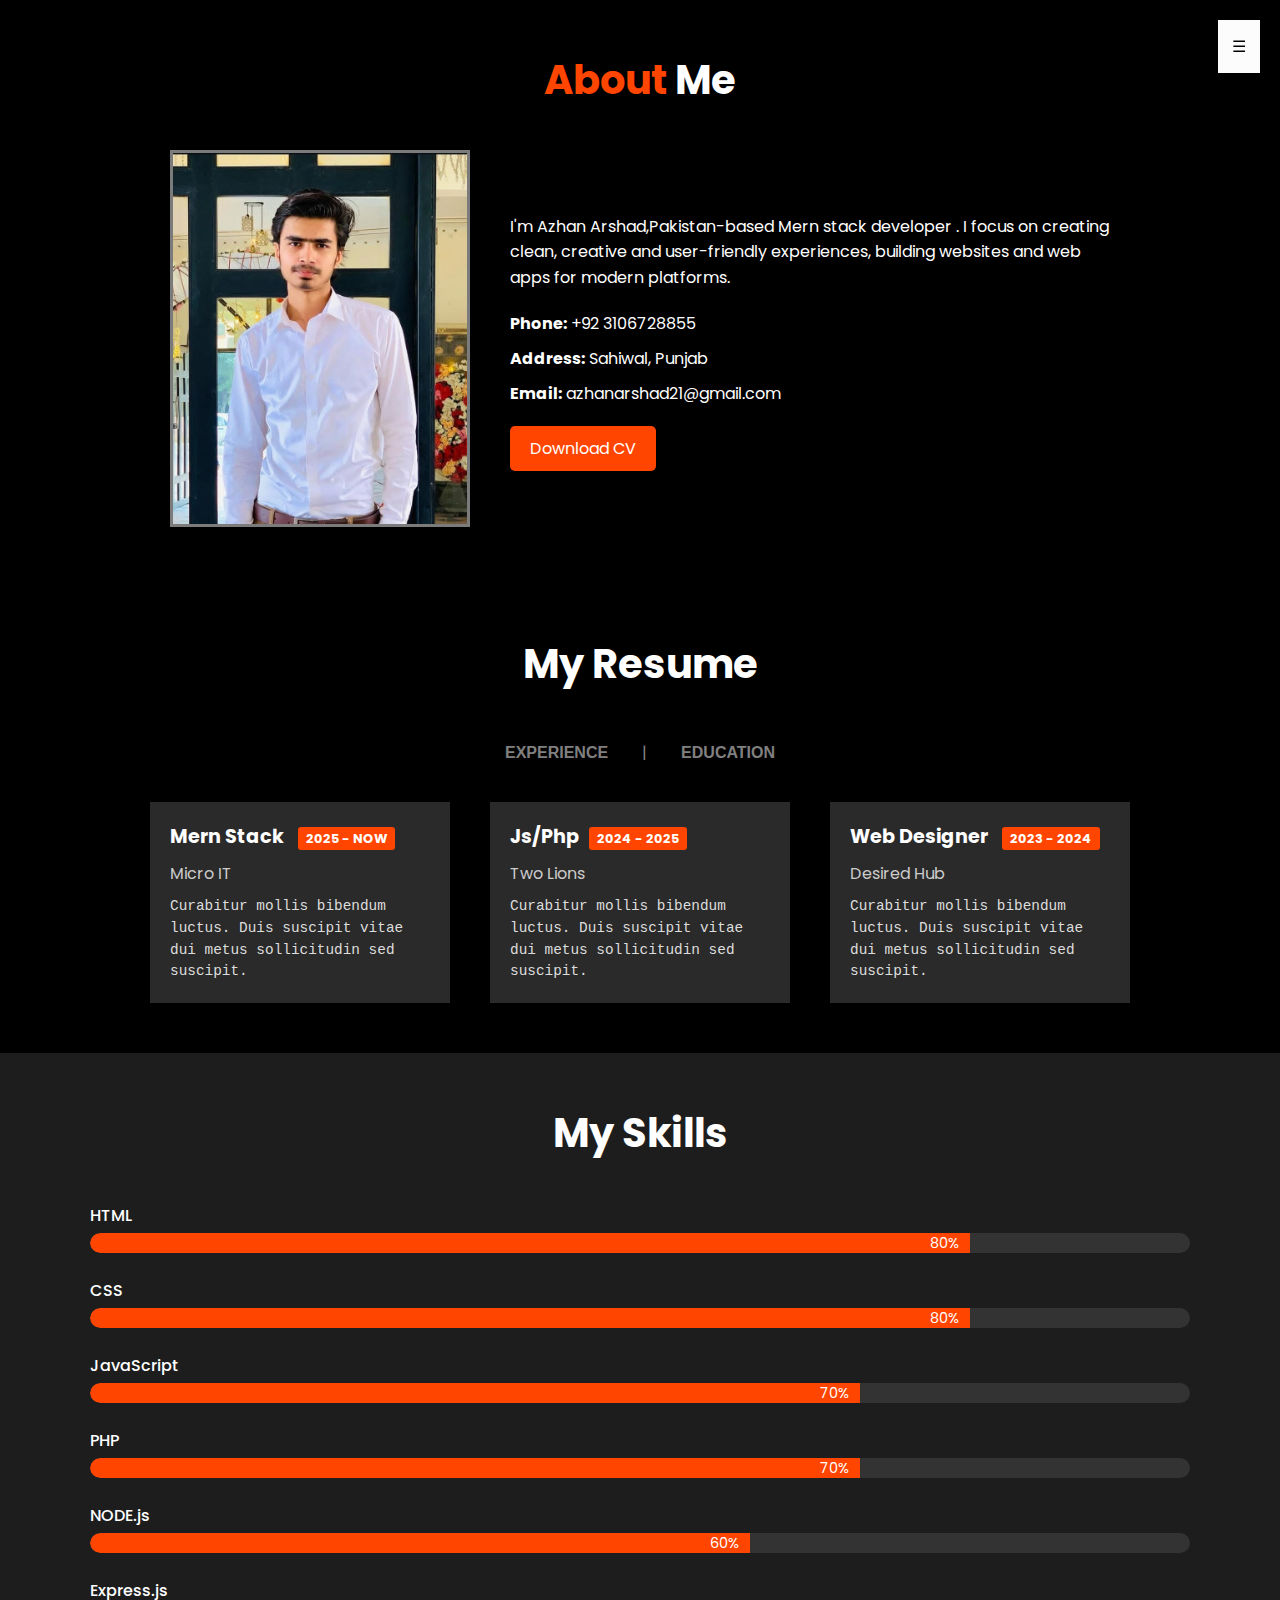
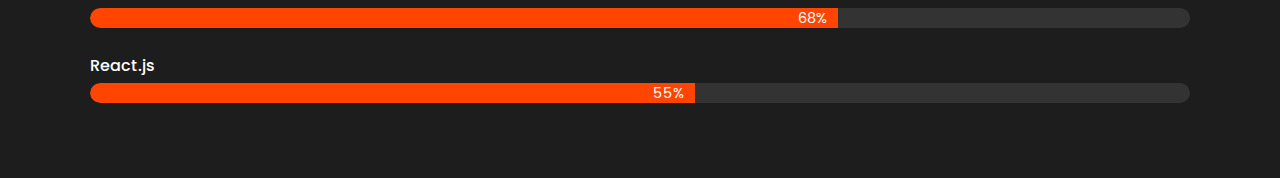
<file: about.html>
<!DOCTYPE html>
<html lang="en">
<head>
  <meta charset="UTF-8" />
  <meta name="viewport" content="width=device-width, initial-scale=1.0"/>
  <title>About Me</title>
  <link rel="stylesheet" href="styleabout.css"/>

  <link href="https://fonts.googleapis.com/css2?family=Poppins:wght@300;500;700&display=swap" rel="stylesheet">
</head>
<body>
    <div class="menu-toggle" onclick="toggleMenu()">☰</div>
  <nav id="menu">
    <a href="index.html">HOME</a>
    <a href="#">ABOUT</a>
    <!-- <a href="#portfolio">PORTFOLIO</a> -->
    <a href="contact.html">CONTACT</a>
    <a href="#blog">BLOG</a>
  </nav>
  <section class="about" id="about">
    <div class="container">
      <h2 class="section-title"><span>About</span> Me</h2>
      <div class="about-content">
        <div class="about-img">
          <img src="images/profile.jpg" alt="Profile Photo" />
        </div>
        <div class="about-text">
          <p>I'm Azhan Arshad,Pakistan-based Mern stack developer . I focus on creating clean, creative and user-friendly experiences, building websites and web apps for modern platforms.</p>
          <ul class="about-info">
            <li><strong>Phone:</strong> +92 3106728855</li>
            <li><strong>Address:</strong> Sahiwal, Punjab</li>
            <li><strong>Email:</strong> azhanarshad21@gmail.com</li>
          </ul>
          <a href="azhan.pdf" class="btn">Download CV</a>
        </div>
      </div>
    </div>
  </section>
  <!-- <section class="resume" id="resume"> -->
  <div class="container">
    <h2 class="section-title">My Resume</h2>

    <div class="resume-tabs">
      <button class="tab-btn active" onclick="switchTab('experience')">EXPERIENCE</button>
      <span>|</span>
      <button class="tab-btn" onclick="switchTab('education')">EDUCATION</button>
    </div>

    <div class="resume-content">
      <div class="tab-panel experience active">
        <div class="resume-box">
          <h3>Mern Stack <span class="year">2025 - NOW</span></h3>
          <p class="company">Micro IT</p>
          <p class="desc">Curabitur mollis bibendum luctus. Duis suscipit vitae dui metus sollicitudin sed suscipit.</p>
        </div>
        <div class="resume-box resume-box2">
          <h3>Js/Php<span class="year">2024 - 2025</span></h3>
          <p class="company">Two Lions</p>
          <p class="desc">Curabitur mollis bibendum luctus. Duis suscipit vitae dui metus sollicitudin sed suscipit.</p>
        </div>
        <div class="resume-box">
          <h3>Web Designer <span class="year">2023 - 2024</span></h3>
          <p class="company">Desired Hub</p>
          <p class="desc">Curabitur mollis bibendum luctus. Duis suscipit vitae dui metus sollicitudin sed suscipit.</p>
        </div>
      </div>

      <div class="tab-panel education">
        <div class="resume-box">
          <h3>BS in Information Technology <span class="year">2022 - 2026</span></h3>
          <p class="company">University of Sahiwal</p>
          <p class="desc">Studied OOP, software engineering, Dsa, Database and Web-Development.</p>
        </div>
        <div class="resume-box resume-box3">
          <h3>Higher Secondary <span class="year">2019 - 2021</span></h3>
          <p class="company">Punjab College</p>
          <p class="desc">Completed college-level coursework in computing and design fundamentals.</p>
        </div>
      </div>
    </div>
    </div>

<!-- SKILLS SECTION -->
<section class="skills">
  <div class="container">
    <h2 class="section-title">My Skills</h2>

    <div class="skill-bar">
      <p>HTML</p>
      <div class="bar"><div class="progress" style="width: 80%;">80%</div></div>
    </div>

    <div class="skill-bar">
      <p>CSS</p>
      <div class="bar"><div class="progress" style="width: 80%;">80%</div></div>
    </div>

    <div class="skill-bar">
      <p>JavaScript</p>
      <div class="bar"><div class="progress" style="width: 70%;">70%</div></div>
    </div>

    <div class="skill-bar">
      <p>PHP</p>
      <div class="bar"><div class="progress" style="width: 70%;">70%</div></div>
    </div>
    <div class="skill-bar">
      <p>NODE.js</p>
      <div class="bar"><div class="progress" style="width: 60%;">60%</div></div>
    </div>
    <div class="skill-bar">
      <p>Express.js</p>
      <div class="bar"><div class="progress" style="width: 68%;">68%</div></div>
    </div>
    <div class="skill-bar">
      <p>React.js</p>
      <div class="bar"><div class="progress" style="width: 55%;">55%</div></div>
    </div>
  </div>
</section>

<script src="script.js">
 
</script>

</body>
</html>
</file>
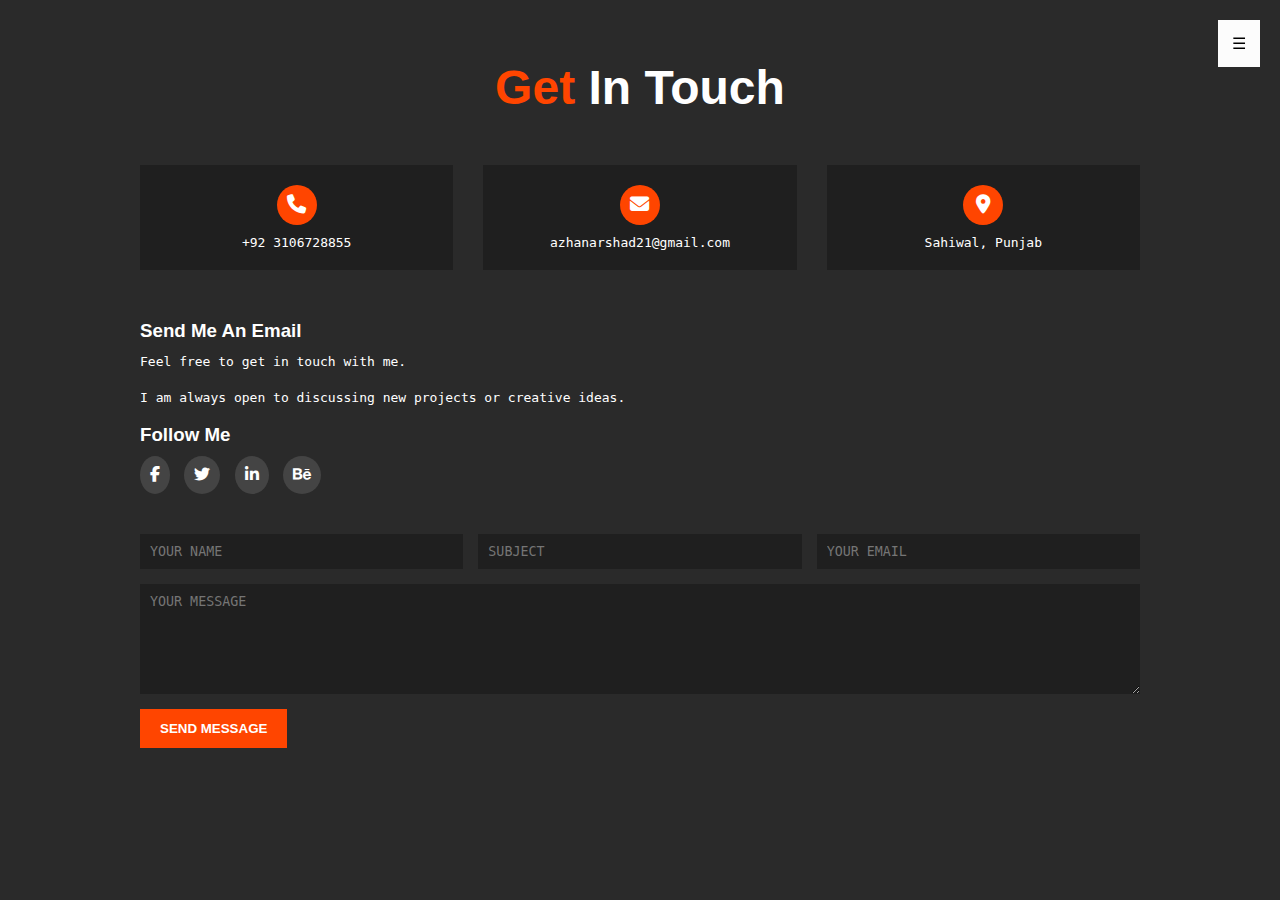
<file: contact.html>
<!DOCTYPE html>
<html lang="en">
<head>
  <meta charset="UTF-8" />
  <meta name="viewport" content="width=device-width, initial-scale=1.0" />
  <title>Get In Touch</title>
  <link rel="stylesheet" href="https://cdnjs.cloudflare.com/ajax/libs/font-awesome/6.4.0/css/all.min.css">
<link rel="stylesheet" href="contact.css">
</head>
<body>
     <div class="menu-toggle" onclick="toggleMenu()">☰</div>
  <nav id="menu">
    <a href="index.html">HOME</a>
    <a href="about.html">ABOUT</a>
    <!-- <a href="#portfolio">PORTFOLIO</a> -->
    <a href="#">CONTACT</a>
    <a href="#blog">BLOG</a>
  </nav>
  <section class="contact" id="contact">
    <div class="container">
      <h2 class="section-title"><span>Get</span> In Touch</h2>

      <div class="contact-boxes">
        <div class="contact-box">
          <div class="icon"><i class="fas fa-phone"></i></div>
          <p>+92 3106728855</p>
        </div>
        <div class="contact-box">
          <div class="icon"><i class="fas fa-envelope"></i></div>
          <p>azhanarshad21@gmail.com</p>
        </div>
        <div class="contact-box">
          <div class="icon"><i class="fas fa-map-marker-alt"></i></div>
          <p>Sahiwal, Punjab</p>
        </div>
      </div>

      <div class="contact-lower-section">
        <div class="contact-left">
          <h3>Send Me An Email</h3>
          <p>Feel free to get in touch with me.</p>
          <p>I am always open to discussing new projects or creative ideas.</p>

          <h3>Follow Me</h3>
          <div class="social-icons">
            <a href="#"><i class="fab fa-facebook-f"></i></a>
            <a href="#"><i class="fab fa-twitter"></i></a>
            <a href="#"><i class="fab fa-linkedin-in"></i></a>
            <a href="#"><i class="fab fa-behance"></i></a>
          </div>
        </div>

        <div class="contact-right">
          <form>
            <div class="form-row">
              <input type="text" placeholder="YOUR NAME" />
              <input type="text" placeholder="SUBJECT" />
              <input type="email" placeholder="YOUR EMAIL" />
            </div>
            <textarea rows="6" placeholder="YOUR MESSAGE"></textarea>
            <button type="submit" class="btn">SEND MESSAGE</button>
          </form>
        </div>
      </div>
    </div>
  </section>
  <script src="script.js"></script>
</body>
</html>
</file>
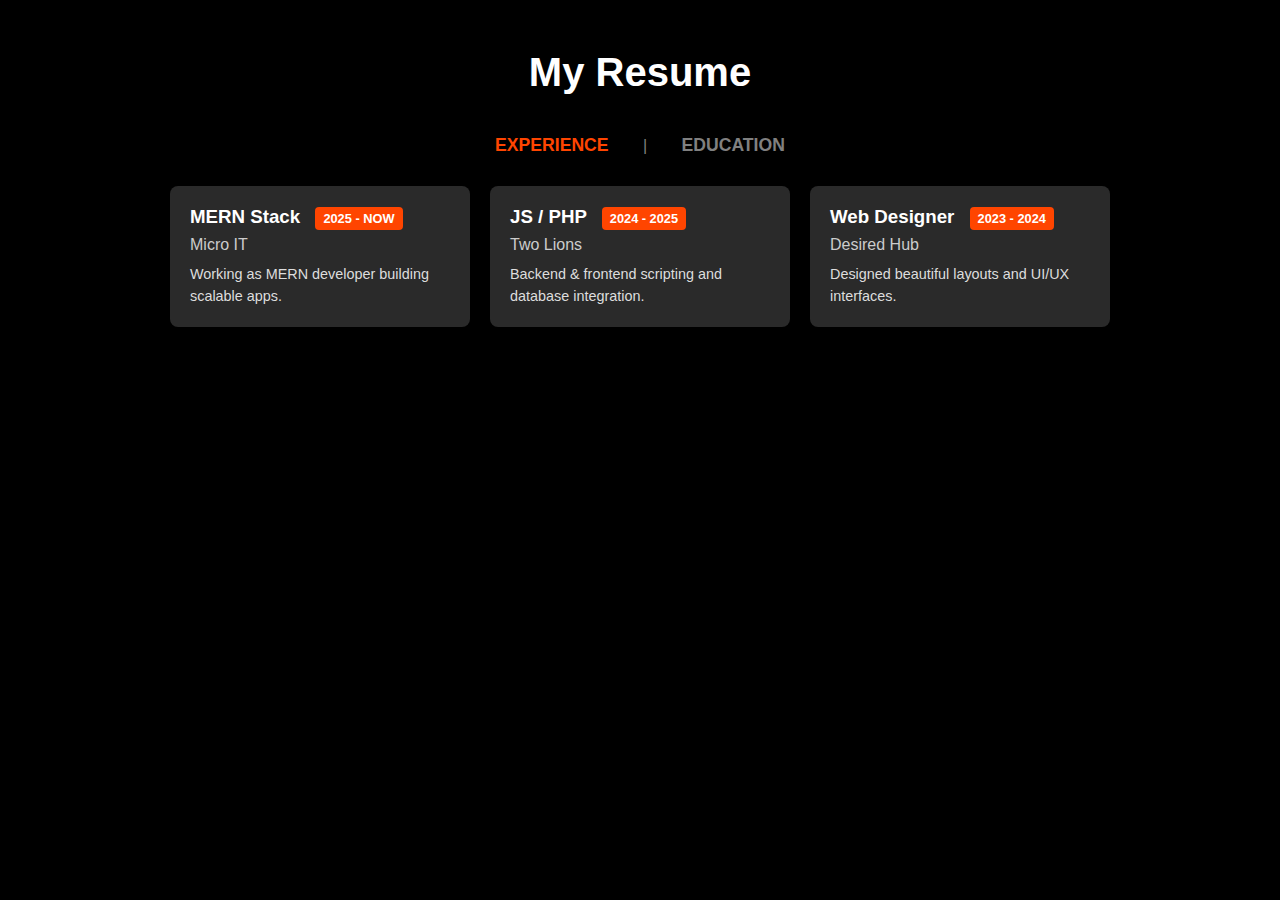
<file: j.html>
<!DOCTYPE html>
<html lang="en">
<head>
  <meta charset="UTF-8" />
  <meta name="viewport" content="width=device-width, initial-scale=1.0"/>
  <title>Resume Tabs - Fixed</title>
  <style>
    * {
      margin: 0;
      padding: 0;
      box-sizing: border-box;
    }

    body {
      font-family: 'Poppins', sans-serif;
      background: #000;
      color: white;
      padding: 50px 20px;
    }

    .container {
      max-width: 1000px;
      margin: auto;
    }

    .section-title {
      text-align: center;
      font-size: 2.5rem;
      margin-bottom: 30px;
    }

    .resume-tabs {
      text-align: center;
      margin-bottom: 20px;
    }

    .tab-btn {
      background: none;
      border: none;
      color: gray;
      font-weight: bold;
      font-size: 1.1rem;
      padding: 10px 20px;
      cursor: pointer;
    }

    .tab-btn.active {
      color: #ff4500;
    }

    .resume-tabs span {
      color: gray;
      margin: 0 10px;
    }

    .tab-panel {
      display: none;
      flex-wrap: wrap;
      justify-content: center;
      gap: 20px;
    }

    .tab-panel.active {
      display: flex;
    }

    .resume-box {
      background: #2a2a2a;
      padding: 20px;
      width: 300px;
      border-radius: 8px;
    }

    .resume-box h3 {
      color: white;
      margin-bottom: 8px;
    }

    .resume-box .year {
      background: #ff4500;
      padding: 4px 8px;
      border-radius: 4px;
      font-size: 0.8rem;
      margin-left: 10px;
    }

    .resume-box .company {
      color: #ccc;
      margin-bottom: 10px;
    }

    .resume-box .desc {
      color: #ddd;
      font-size: 0.9rem;
      line-height: 1.5;
    }

    @media (max-width: 768px) {
      .tab-panel {
        flex-direction: column;
        align-items: center;
      }

      .resume-box {
        width: 100%;
      }
    }
  </style>
</head>
<body>

  <div class="container">
    <h2 class="section-title">My Resume</h2>

    <div class="resume-tabs">
      <button class="tab-btn active" onclick="switchTab(this, 'experience')">EXPERIENCE</button>
      <span>|</span>
      <button class="tab-btn" onclick="switchTab(this, 'education')">EDUCATION</button>
    </div>

    <div class="tab-panel experience active">
      <div class="resume-box">
        <h3>MERN Stack <span class="year">2025 - NOW</span></h3>
        <p class="company">Micro IT</p>
        <p class="desc">Working as MERN developer building scalable apps.</p>
      </div>
      <div class="resume-box">
        <h3>JS / PHP <span class="year">2024 - 2025</span></h3>
        <p class="company">Two Lions</p>
        <p class="desc">Backend & frontend scripting and database integration.</p>
      </div>
      <div class="resume-box">
        <h3>Web Designer <span class="year">2023 - 2024</span></h3>
        <p class="company">Desired Hub</p>
        <p class="desc">Designed beautiful layouts and UI/UX interfaces.</p>
      </div>
    </div>

    <div class="tab-panel education">
      <div class="resume-box">
        <h3>BS IT <span class="year">2022 - 2026</span></h3>
        <p class="company">University of Sahiwal</p>
        <p class="desc">Courses: OOP, DSA, DBMS, MERN Stack, Software Eng.</p>
      </div>
      <div class="resume-box">
        <h3>FSc Pre-Engineering <span class="year">2020 - 2022</span></h3>
        <p class="company">Punjab College</p>
        <p class="desc">Maths, Physics, Computer Science.</p>
      </div>
    </div>
  </div>

  <script>
    function switchTab(clickedBtn, tabName) {
      const buttons = document.querySelectorAll('.tab-btn');
      const panels = document.querySelectorAll('.tab-panel');

      // Reset buttons and panels
      buttons.forEach(btn => btn.classList.remove('active'));
      panels.forEach(panel => panel.classList.remove('active'));

      // Activate clicked tab and panel
      clickedBtn.classList.add('active');
      document.querySelector('.tab-panel.' + tabName).classList.add('active');
    }
  </script>

</body>
</html>
</file>
<file: styleabout.css>
* {
  margin: 0;
  padding: 0;
  box-sizing: border-box;
}
body {
  font-family: 'Poppins', sans-serif;
  background-color: #000000;
  color: #fff;
}
.menu-toggle {
      position: absolute;
      top: 20px;
      right: 20px;
      background: rgba(253, 253, 253, 0.998);
      padding: 14px;
      cursor: pointer;
      z-index: 10;
      color: black;
      position: fixed;
    }

    nav {
      position: fixed;
      top: 69px;
      right: 20px;
      background: rgba(0, 0, 0, 0.5);
      padding: 15px;
      display: none;
      flex-direction: column;
      gap: 10px;
      z-index: 9;
    }

    nav a {
      color: white;
      text-decoration: none;
      font-weight: bold;
    }
    nav a:hover {
     color: orangered;
     
    }

    .active {
      display: flex !important;
    }

.container {
  width: 90%;
  max-width: 950px;
  margin: auto;
  padding: 50px 0;
}
.section-title {
  font-size: 2.5rem;
  text-align: center;
  margin-bottom: 40px;
}
.section-title span {
  color: #ff4500;
}
.about-content {
  display: flex;
  flex-wrap: wrap;
  align-items: center;
  justify-content: space-between;
  gap: 40px;
}
.about-img img {
  max-width: 300px;
  /* border-radius: 100px; */
  border: 3px solid rgb(123, 123, 123);
}
.about-text {
  max-width: 600px;
}
.about-text p {
  font-size: 1rem;
  line-height: 1.6;
  margin-bottom: 20px;
}
.about-info {
  list-style: none;
  margin-bottom: 20px;
}
.about-info li {
  margin-bottom: 10px;
}
.btn {
  display: inline-block;
  background: #ff4500;
  color: #fff;
  padding: 10px 20px;
  border-radius: 5px;
  text-decoration: none;
  transition: background 0.3s;
}
.btn:hover {
  background: #e53e00;
}

.container {
  width: 90%;
  max-width: 1100px;
  margin: auto;
  padding: 50px 0;
}
.section-title {
  font-size: 2.5rem;
  text-align: center;
  margin-bottom: 40px;
}
.section-title span {
  color: #ff4500;
}

/* ABOUT SECTION */
.about-content {
  display: flex;
  flex-wrap: wrap;
  align-items: center;
  justify-content: center;
  gap: 40px;
}
.about-img img {
  max-width: 300px;
  width: 100%;
  /* border-radius: 10px; */
}
.about-text {
  max-width: 600px;
}
.about-text p {
  font-size: 1rem;
  line-height: 1.6;
  margin-bottom: 20px;
}
.about-info {
  list-style: none;
  margin-bottom: 20px;
}
.about-info li {
  margin-bottom: 10px;
}
.btn {
  display: inline-block;
  background: #ff4500;
  color: #fff;
  padding: 10px 20px;
  border-radius: 5px;
  text-decoration: none;
  transition: background 0.3s;
}
.btn:hover {
  background: #e53e00;
}

/* RESUME SECTION */
.resume-tabs {
  text-align: center;
  margin-bottom: 30px;
}
.resume-tabs .tab-btn {
  background: none;
  border: none;
  color: #ff4500;
  font-weight: bold;
  font-size: 1rem;
  cursor: pointer;
  padding: 10px 20px;
}
.resume-tabs span {
  color: gray;
  margin: 0 10px;
}
.resume-tabs .tab-btn:not(.active) {
  color: gray;
}

.resume-content {
  display: flex;
  flex-wrap: wrap;
  gap: 20px;
  justify-content: center;
}
.resume-box {
  background: #2a2a2a;
  padding: 20px;
  width: 300px;
  margin: 0px 20px;
}
.resume-box2 {
  margin: 0px 20px;
}
.resume-box h3 {
  font-size: 1.2rem;
  color: white;
  margin-bottom: 10px;
}
.resume-box .year {
  background: #ff4500;
  color: white;
  padding: 3px 8px;
  font-size: 0.8rem;
  margin-left: 10px;
  border-radius: 3px;
}
.resume-box .company {
  color: #ccc;
  margin-bottom: 10px;
}
.resume-box .desc {
  color: #ddd;
  font-size: 0.9rem;
  font-family: monospace;
  line-height: 1.5;
}
.resume-dots {
  margin-top: 30px;
  text-align: center;
}
.resume-dots .dot {
  display: inline-block;
  width: 8px;
  height: 8px;
  background: gray;
  margin: 0 5px;
  border-radius: 50%;
}
.resume-dots .dot.active {
  background: #ff4500;
}

/* RESPONSIVE DESIGN */
@media (max-width: 768px) {
    .resume-box2 {
  margin: 20px 20px;
}
   .resume-box3 {
  margin: 20px 20px;
}
  .about-content {
    /* flex-direction: column; */
    text-align: center;
  }
  .about-text {
    max-width: 100%;
  }
  .resume-box {
    width: 100%;
  }
}
.tab-panel {
  display: none;
  width: 100%;
}
.tab-panel.active {
  display: flex;
  flex-wrap: wrap;
  justify-content: center;
}



/* SKILLS SECTION */
.skills {
  background: #1d1d1d;
}
.skills .section-title {
  color: #fff;
}
.skill-bar {
  margin-bottom: 25px;
}
.skill-bar p {
  margin-bottom: 5px;
  font-weight: 500;
}
.bar {
  background: #333;
  border-radius: 30px;
  overflow: hidden;
  height: 20px;
}
.progress {
  height: 100%;
  background: #ff4500;
  text-align: right;
  padding-right: 10px;
  line-height: 20px;
  font-size: 0.9rem;
  color: #fff;
  border-radius: 30px 0 0 30px;
}

/* Responsive */
@media (max-width: 768px) {
  .counters {
    flex-direction: column;
    align-items: center;
  }
  .counter-box {
    width: 100%;
    text-align: center;
  }
}
</file>
<file: contact.css>
* {
      margin: 0;
      padding: 0;
      box-sizing: border-box;
    }
    body {
      font-family: 'Poppins', sans-serif;
      background: #2a2a2a;
      color: white;
    }
    .menu-toggle {
      position: absolute;
      top: 20px;
      right: 20px;
      background: rgba(253, 253, 253, 0.998);
      padding: 14px;
      cursor: pointer;
      z-index: 10;
      color: black;
      position: fixed;
    }

    nav {
      position: fixed;
      top: 69px;
      right: 20px;
      background: rgba(0, 0, 0, 0.5);
      padding: 15px;
      display: none;
      flex-direction: column;
      gap: 10px;
      z-index: 9;
    }

    nav a {
      color: white;
      text-decoration: none;
      font-weight: bold;
    }
    nav a:hover {
     color: orangered;
     
    }
     .active {
      display: flex !important;
    }

    .container {
      width: 90%;
      max-width: 1000px;
      margin: 0 auto;
      padding: 60px 0;
    }

    .section-title {
      text-align: center;
      font-size: 3rem;
      margin-bottom: 50px;
    }

    .section-title span {
      color: #ff4500;
    }

    .contact-boxes {
      display: flex;
      justify-content: center;
      flex-wrap: wrap;
      gap: 30px;
      margin-bottom: 50px;
    }

    .contact-box {
      background: #1f1f1f;
      padding: 20px 30px;
      text-align: center;
      min-width: 260px;
      flex: 1;
      color: #fff;
      font-family: monospace;
    }

    .contact-box .icon {
      background: #ff4500;
      width: 40px;
      height: 40px;
      border-radius: 50%;
      color: #fff;
      margin: 0 auto 10px;
      font-size: 1.2rem;
      display: flex;
      align-items: center;
      justify-content: center;
    }

    .contact-lower-section {
      display: flex;
      flex-direction: column;
      gap: 40px;
    }

    .contact-left {
      flex: 1;
    }

    .contact-left h3 {
      margin-bottom: 10px;
    }

    .contact-left p {
      font-family: monospace;
      margin-bottom: 15px;
      line-height: 1.6;
    }

    .social-icons a {
      display: inline-block;
      background: #444;
      color: white;
      padding: 10px;
      margin-right: 10px;
      border-radius: 50%;
      text-decoration: none;
      font-size: 1rem;
      transition: 0.3s;
    }

    .social-icons a:hover {
      background: #ff4500;
    }

    .contact-right form {
      display: flex;
      flex-direction: column;
    }

    .form-row {
      display: flex;
      flex-wrap: wrap;
      gap: 15px;
      margin-bottom: 15px;
    }

    .form-row input {
      flex: 1;
      padding: 10px;
      background: #1f1f1f;
      border: none;
      color: white;
      font-family: monospace;
    }

    textarea {
      padding: 10px;
      background: #1f1f1f;
      border: none;
      color: white;
      margin-bottom: 15px;
      resize: vertical;
      font-family: monospace;
    }

    .btn {
      background: #ff4500;
      color: white;
      padding: 12px 20px;
      border: none;
      cursor: pointer;
      font-weight: bold;
      align-self: start;
    }

    .btn:hover {
      background: #e53e00;
    }

    @media (max-width: 768px) {
      .form-row {
        flex-direction: column;
      }
    }
</file>
